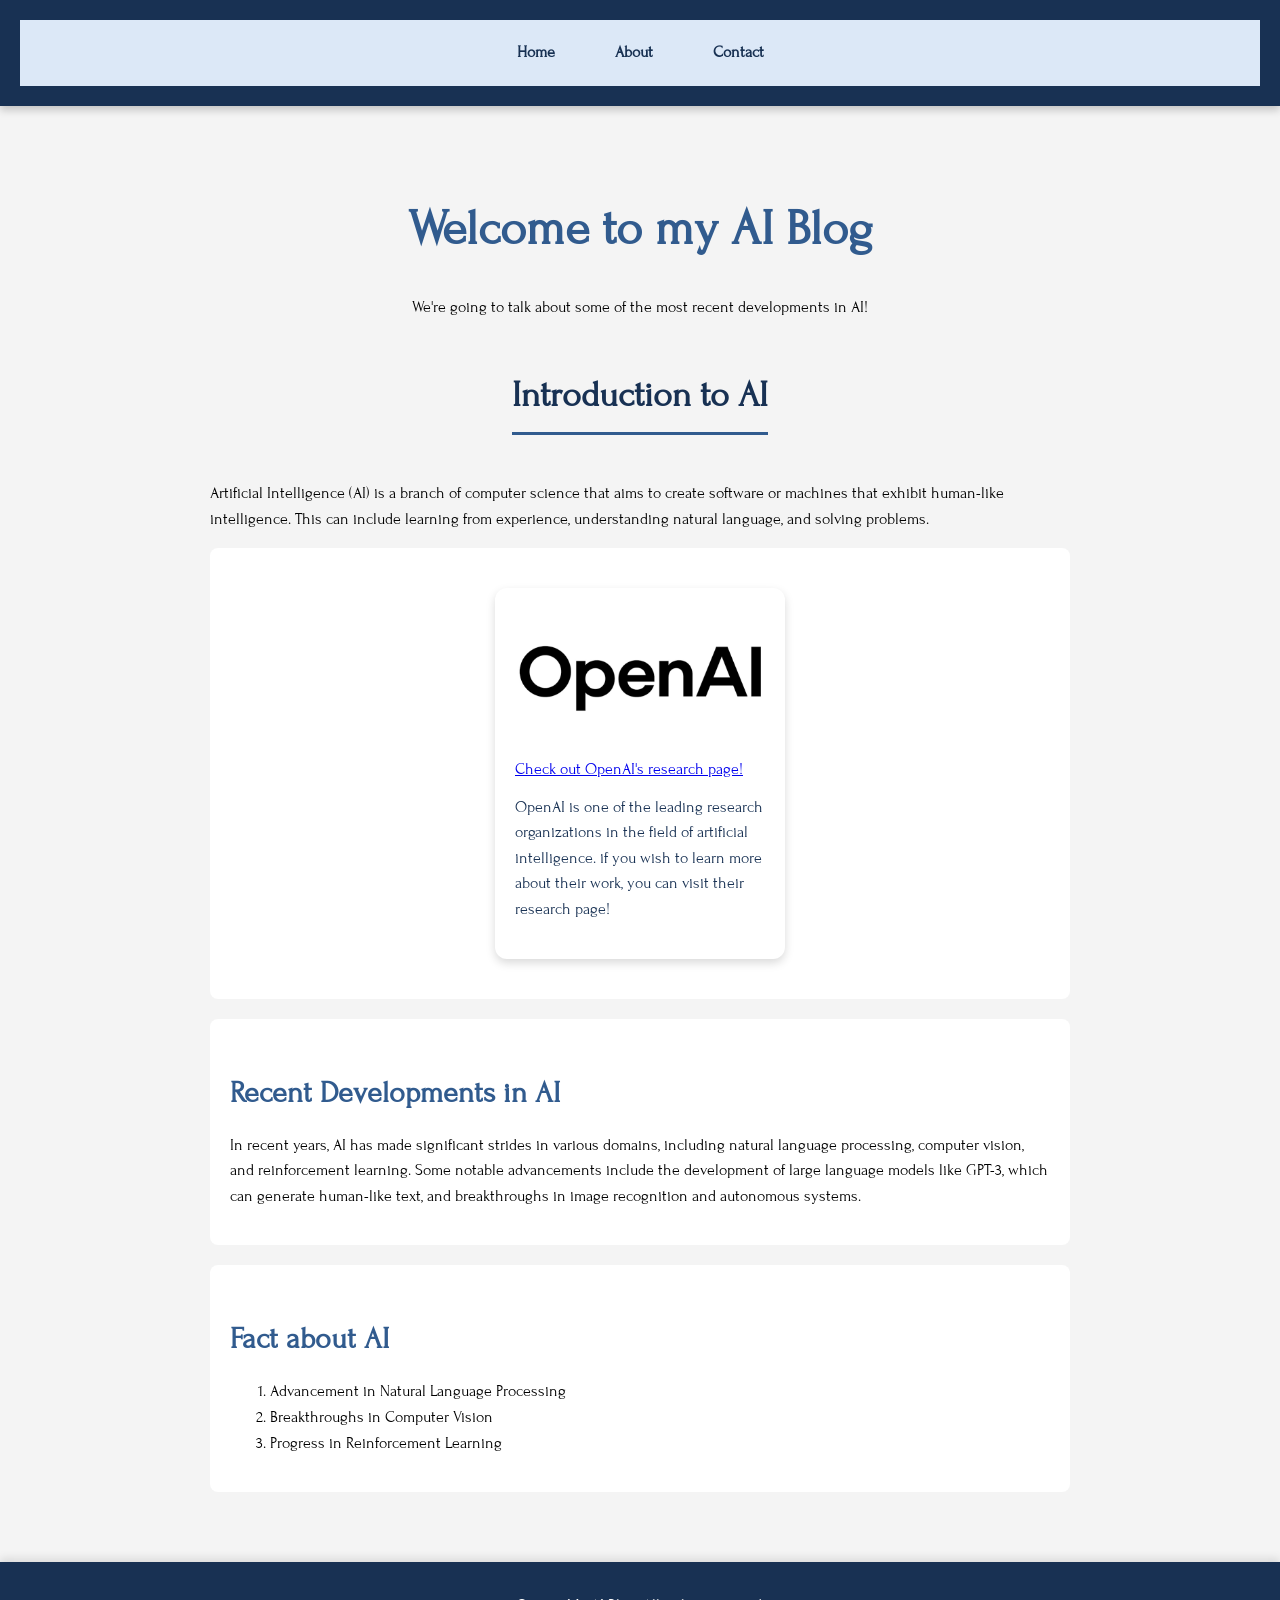
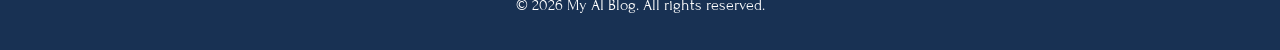
<file: index.html>
<!DOCTYPE html>
<html lang="en">
<head>
    <meta charset="UTF-8">
    <meta name="viewport" content="width=device-width, initial-scale=1.0">
    <title> My AI Blog</title>
    <link rel="stylesheet" href="style.css">
    <link rel="preconnect" href="https://fonts.googleapis.com">
<link rel="preconnect" href="https://fonts.gstatic.com" crossorigin>
<link href="https://fonts.googleapis.com/css2?family=Forum&family=Isometra&family=Libre+Caslon+Condensed:ital,wght@0,400..700;1,400..700&display=swap" rel="stylesheet">
</head>
<body>
    <header>
        <nav>
        <ul>
            <li><a href="index.html">Home</a></li>
            <li><a href="about.html">About</a></li>
            <li><a href="contact.html">Contact</a></li>
        </ul>

    </nav>
    </header>
   
    <main>

        <h1>Welcome to my AI Blog</h1>
        <p>We're going to talk about some of the most recent developments in AI!</p>
        <h2>Introduction to AI</h2>
        <p>Artificial Intelligence (AI) is a branch of computer science that aims to create software or machines that exhibit human-like intelligence. This can include learning from experience, understanding natural language, and solving problems.</p>
        
    <section>
      <div class="image-card">
        <img src="images/openai_logo.png" alt="OpenAI Logo" width="200" height="100">  
        <a href="https://www.openai.com/research/">Check out OpenAI's research page!</a>
        <p> OpenAI is one of the leading research organizations in the field of artificial intelligence. if you wish to learn more about their work, you can visit their research page!</p>
      </div>
    </section>

    <section>
        <h3>Recent Developments in AI</h3>
        <p>In recent years, AI has made significant strides in various domains, including natural language processing, computer vision, and reinforcement learning. Some notable advancements include the development of large language models like GPT-3, which can generate human-like text, and breakthroughs in image recognition and autonomous systems.</p>
    </section>

    <section>
        <h3>Fact about AI</h3>
        <ol>
            <li>Advancement in Natural Language Processing</li>
            <li>Breakthroughs in Computer Vision</li>
            <li>Progress in Reinforcement Learning</li>
        </ol>
        </section>

        </main>

    <footer>
        <p>&copy; 2026 My AI Blog. All rights reserved.</p>
    </footer>
    
</body>
</html>
</file>
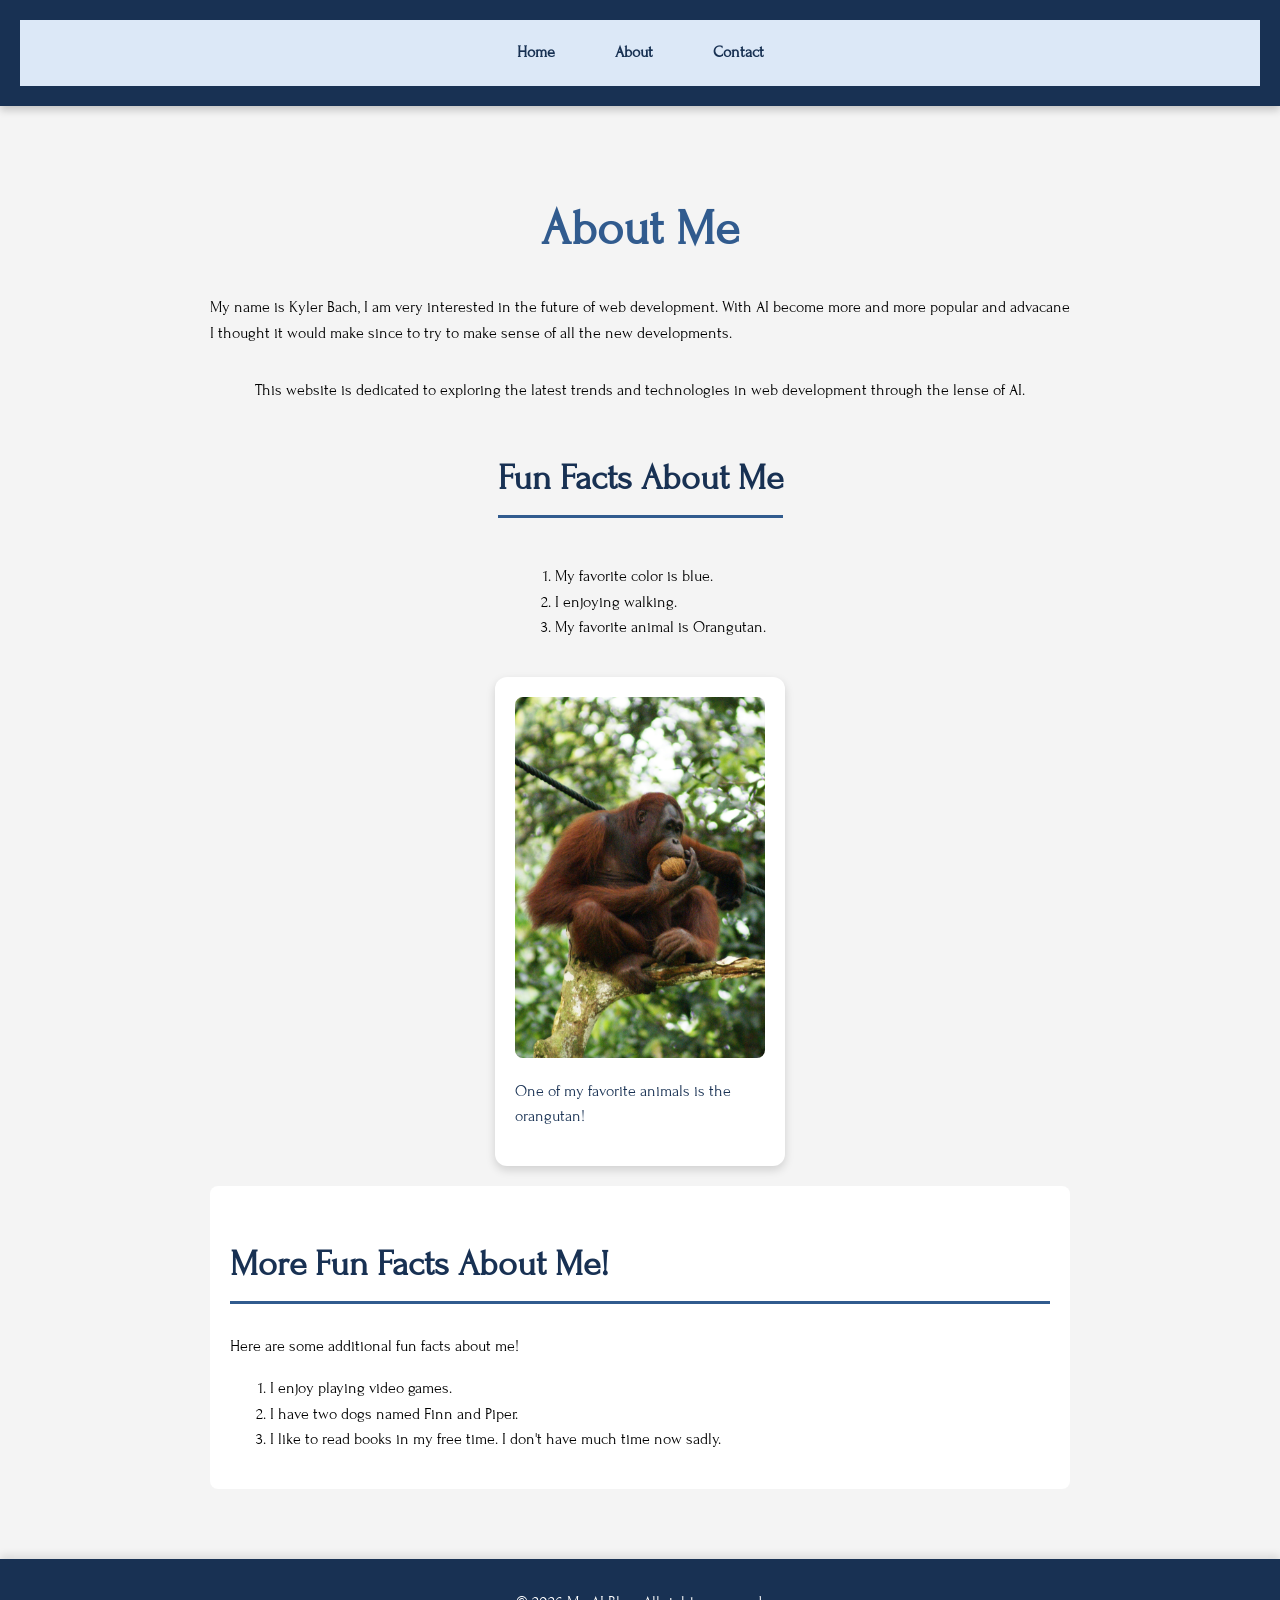
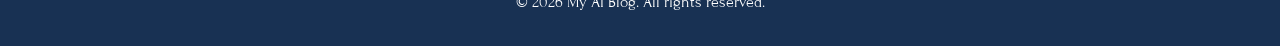
<file: about.html>
<!DOCTYPE html>
<html lang="en">
<head>
    <meta charset="UTF-8">
    <meta name="viewport" content="width=device-width, initial-scale=1.0">
    <title>My AI Blog</title>
    <link rel="stylesheet" href="style.css">
   <link rel="preconnect" href="https://fonts.googleapis.com">
<link rel="preconnect" href="https://fonts.gstatic.com" crossorigin>
<link href="https://fonts.googleapis.com/css2?family=Forum&family=Isometra&family=Libre+Caslon+Condensed:ital,wght@0,400..700;1,400..700&display=swap" rel="stylesheet">
</head>

<body>

<header>
       <nav>
        <ul>
            <li><a href="index.html">Home</a></li>
            <li><a href="about.html">About</a></li>
            <li><a href="contact.html">Contact</a></li>
        </ul>
        </nav>
</header>

<main>
    <h1>About Me</h1>
<p> My name is Kyler Bach, I am very interested in the future of web development. With AI become more and more popular and advacane I thought it would make since to try to make sense of all the new developments.</p>
<p>This website is dedicated to exploring the latest trends and technologies in web development through the lense of AI.</p>

    <h2>Fun Facts About Me</h2>
    <ol>
        <li>My favorite color is blue.</li>
        <li>I enjoying walking.</li>
        <li>My favorite animal is Orangutan.</li>
    </ol>


<div class="image-card">
    <img src="images/orangutan.jpg" alt="Orangutan">
    <p>One of my favorite animals is the orangutan!</p>
</div>

<section>
    <h2>More Fun Facts About Me!</h2>
    <p>Here are some additional fun facts about me!</p>
    <ol>
        <li>I enjoy playing video games.</li>
        <li>I have two dogs named Finn and Piper.</li>
        <li>I like to read books in my free time. I don't have much time now sadly.
        </li>
    </ol>
</section>

</main>

 <footer>
        <p>&copy; 2026 My AI Blog. All rights reserved.</p>
    </footer>
</body>
</html>
</file>
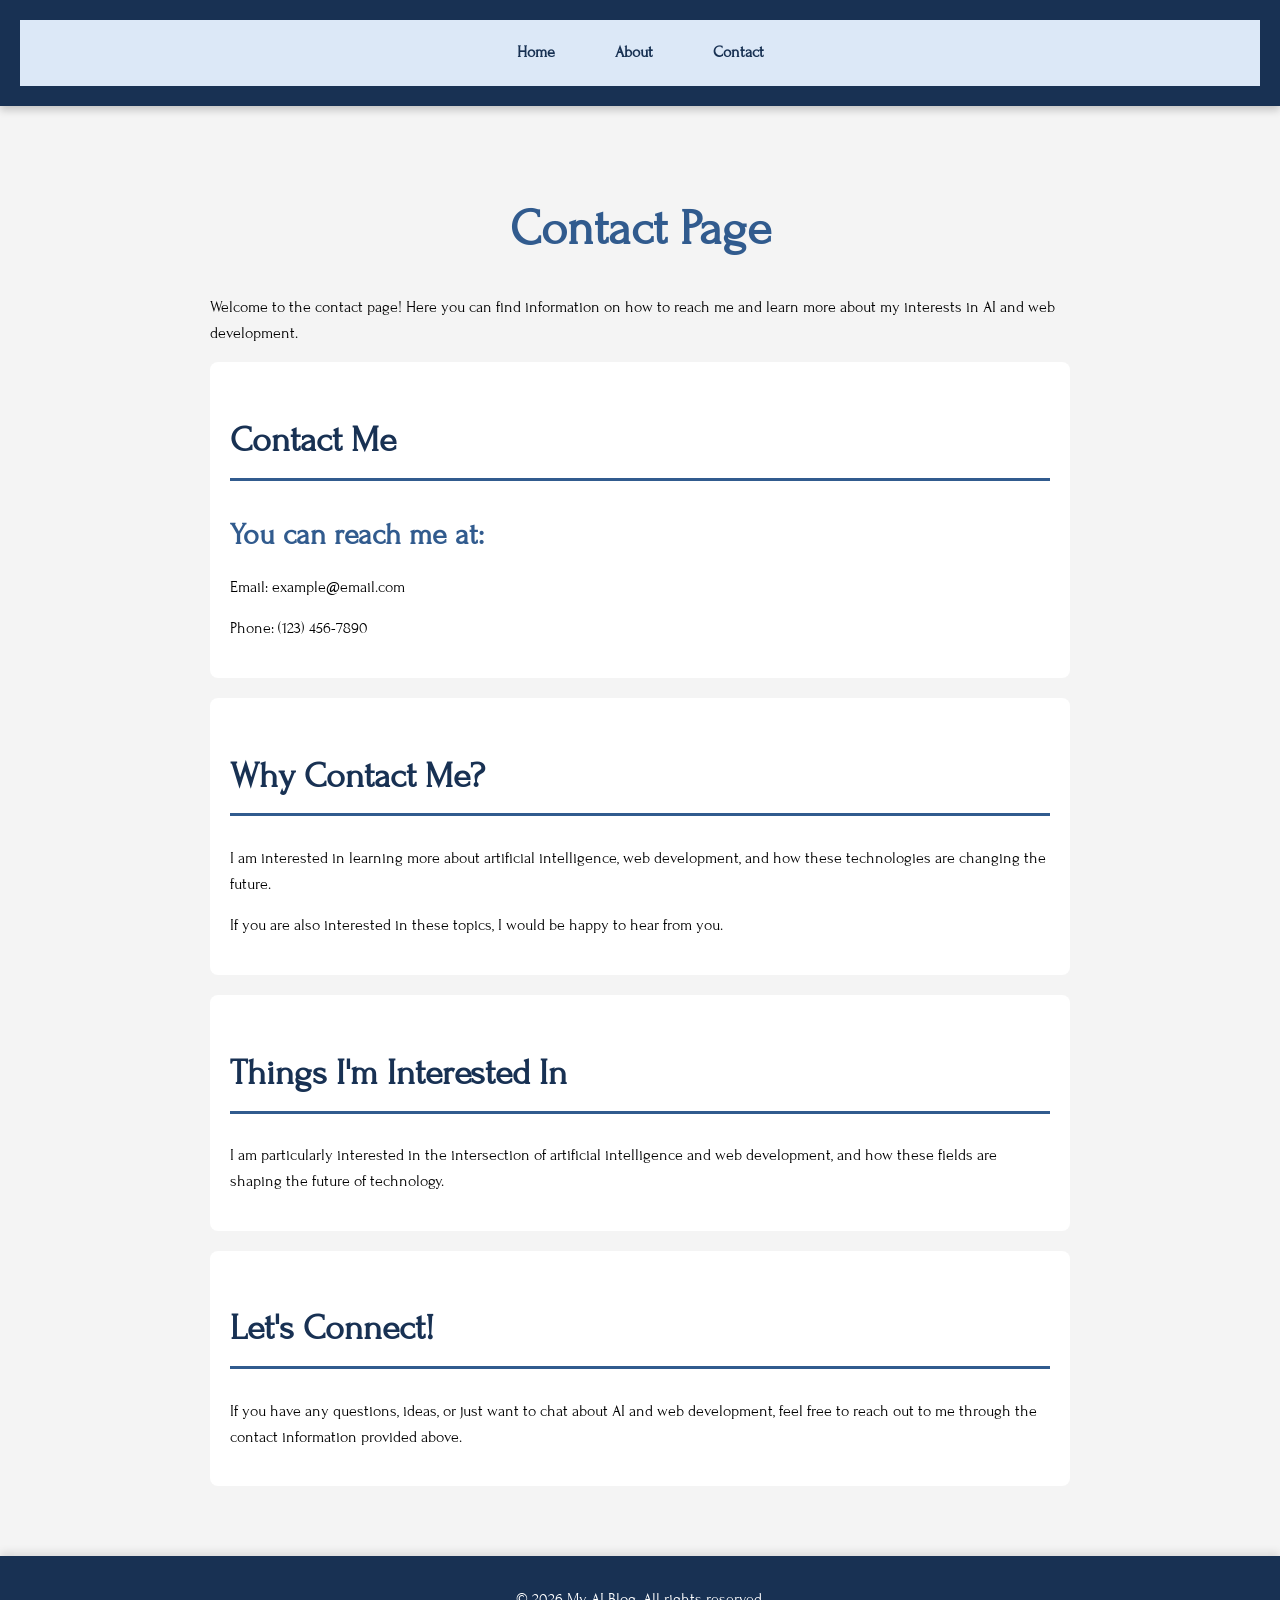
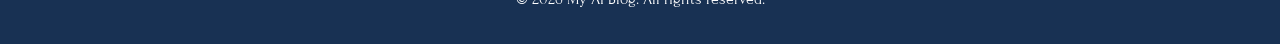
<file: contact.html>
<!DOCTYPE html>
<html lang="en">
<head>
    <meta charset="UTF-8">
    <meta name="viewport" content="width=device-width, initial-scale=1.0">
    <title>My AI Blog</title>
    <link rel="stylesheet" href="style.css">
<link rel="preconnect" href="https://fonts.googleapis.com">
<link rel="preconnect" href="https://fonts.gstatic.com" crossorigin>
<link href="https://fonts.googleapis.com/css2?family=Forum&family=Isometra&family=Libre+Caslon+Condensed:ital,wght@0,400..700;1,400..700&display=swap" rel="stylesheet">
</head>
<body>
<header>
        <nav>
        <ul>
            <li><a href="index.html">Home</a></li>
            <li><a href="about.html">About</a></li>
            <li><a href="contact.html">Contact</a></li>
        </ul>
    </nav>
     </header>

    <main>
            <h1>Contact Page</h1>
    <p>Welcome to the contact page! Here you can find information on how to reach me and learn more about my interests in AI and web development.</p>

    <section>
        <h2>Contact Me</h2>
        <h3>You can reach me at:</h3>
        <p>Email: example@email.com</p>
        <p>Phone: (123) 456-7890</p>
    </section>

    <section>
        <h2>Why Contact Me?</h2>
        <p>I am interested in learning more about artificial intelligence, 
            web development, and how these technologies are changing the future.</p>
            <p>If you are also interested in these topics, I would be happy to hear from you.</p>
    </section>

    <section>
        <h2>Things I'm Interested In</h2>
        <p>I am particularly interested in the intersection of artificial intelligence and web development, and how these fields are shaping the future of technology.</p>
    </section>

    <section>
        <h2>Let's Connect!</h2>
        <p>If you have any questions, ideas, or just want to chat about AI and web development, feel free to reach out to me through the contact information provided above.</p>
    </section>

    </main>
    <footer>
        <p>&copy; 2026 My AI Blog. All rights reserved.</p>
    </footer>
</body>
</html>
</file>
<file: style.css>
/* General page styling */
body {
    font-family: forum, sans-serif;
    margin: 0;
    padding: 0;
    background-color: #f4f4f4;
    line-height: 1.6;
}


/* Main content layout */
main {
    display: flex;
    flex-direction: column;
    align-items: center;
    max-width: 900px;
    margin: 30px auto;
    padding: 20px;
    box-sizing: border-box;
}

/* Content section styling */
section {
    background-color: white;
    width: 100%;
    box-sizing: border-box;
    padding: 20px;
    margin-bottom: 20px;
    border-radius: 8px;
}

/* Section hover effect */
section:hover {
    box-shadow: 0 8px 16px rgba(0, 0, 0, 0.2);
    transform: translateY(-5px);
    transition: box-shadow 0.3s ease, transform 0.3s ease;
}


/* Header styling */
header {
    position: sticky;
    top: 0;
    background-color: #183153;
    color: white;
    text-align: center;
    padding: 20px;
    box-shadow: 0 4px 8px rgba(0, 0, 0, 0.2);
    z-index: 100;
}

/* Header hover effect */
header:hover {
    box-shadow: 0 8px 16px rgba(0, 0, 0, 0.2);
    transform: translateY(-5px);
    transition: box-shadow 0.3s ease, transform 0.3s ease;
}

/* Header title styling */
header h1 {
    color: white;
    font-size: 80px;
    margin-bottom: 10px;
    text-transform: uppercase;
    letter-spacing: 2px;
    text-align: center;
    border-bottom: 3px solid #183153;
}


/* Main heading */
h1 {
    font-size: 50px;
    color: #315b8e;
    margin-bottom: 10px;
    text-align: left;
}

/* Second-level heading */
h2 {
    font-size: 36px;
    color: #183153;
    border-bottom: 3px solid #315b8e;
    padding-bottom: 8px;
}

/* Third-level heading */
h3 {
    font-size: 30px;
    color: #315b8e;
    margin-bottom: 10px;
}


/* Navigation menu styling */
nav {
    background-color: #dce8f7;
    padding: 10px;
}

/* Navigation list layout */
nav ul {
    list-style: none;
    display: flex;
    justify-content: center;
    gap: 30px;
    padding: 0;
    margin: 0;
}

/* Navigation link styling */
nav a {
    color: #183153;
    text-decoration: none;
    font-weight: bold;
    padding: 10px 15px;
    display: block;
    border-radius: 5px;
}

/* Navigation link hover effect */
nav a:hover {
    background-color: white;
    color: #477ac2;
}


/* Image card styling */
.image-card {
    background-color: white;
    padding: 20px;
    margin: 20px auto;
    max-width: 250px;
    border-radius: 12px;
    box-shadow: 0 4px 10px rgba(0, 0, 0, 0.15);
    text-align: left;
}

/* Image sizing and appearance */
.image-card img {
    width: 100%;
    height: auto;
    border-radius: 8px;
    margin: 0;
}

/* Image caption styling */
.image-card p {
    color: #183153;
    margin-top: 12px;
}


/* Footer styling */
footer {
    background-color: #183153;
    color: white;
    text-align: center;
    padding: 15px;
    box-shadow: 0 -4px 8px rgba(0, 0, 0, 0.1);
}
</file>
